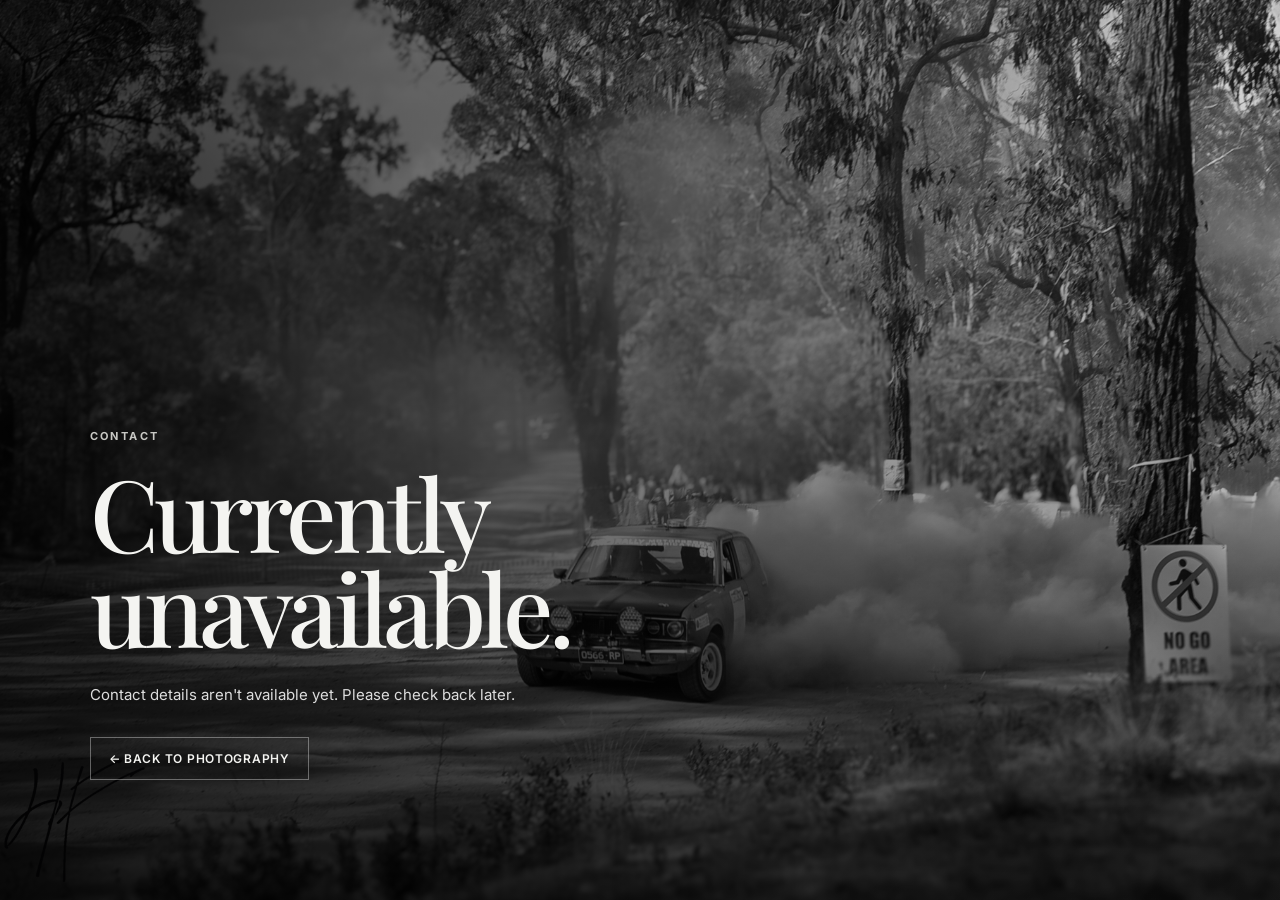
<file: unavailable.html>
<!DOCTYPE html>
<html lang="en">
<head>
  <meta charset="UTF-8">
  <meta name="viewport" content="width=device-width, initial-scale=1.0">

  <title>Contact Unavailable — Hugh Fletcher Photography</title>

  <link rel="preconnect" href="https://fonts.googleapis.com">
  <link rel="preconnect" href="https://fonts.gstatic.com" crossorigin>
  <link href="https://fonts.googleapis.com/css2?family=Inter:wght@400;500;600;700&family=Playfair+Display:wght@500;600&display=swap" rel="stylesheet">

  <style>
    * {
      box-sizing: border-box;
    }

    html,
    body {
      margin: 0;
      width: 100%;
      height: 100%;
      overflow: hidden;
      background: #0b0b0c;
      color: #f4f4f1;
      font-family: Inter, system-ui, sans-serif;
    }

    .hero {
      position: relative;
      width: 100%;
      height: 100vh;
      overflow: hidden;
    }

    .hero img {
      width: 100%;
      height: 100%;
      object-fit: cover;
      object-position: center;
      display: block;
    }

    .overlay {
      position: absolute;
      inset: 0;
      background:
        linear-gradient(
          90deg,
          rgba(0, 0, 0, 0.78) 0%,
          rgba(0, 0, 0, 0.45) 50%,
          rgba(0, 0, 0, 0.15) 100%
        ),
        linear-gradient(
          0deg,
          rgba(0, 0, 0, 0.55),
          transparent 60%
        );
    }

    .content {
      position: absolute;
      left: clamp(24px, 7vw, 110px);
      bottom: clamp(50px, 10vw, 120px);
      max-width: 650px;
    }

    .eyebrow {
      text-transform: uppercase;
      letter-spacing: 0.22em;
      font-size: 11px;
      font-weight: 700;
      color: #c8c8c4;
      margin: 0 0 18px;
    }

    h1 {
      font-family: "Playfair Display", Georgia, serif;
      font-size: clamp(52px, 8vw, 100px);
      font-weight: 500;
      line-height: 0.95;
      letter-spacing: -0.05em;
      margin: 0 0 28px;
    }

    p {
      max-width: 520px;
      color: #ddd;
      font-size: 15px;
      line-height: 1.7;
      margin: 0 0 30px;
    }

    a {
      display: inline-flex;
      align-items: center;
      gap: 18px;

      padding: 13px 18px;

      border: 1px solid rgba(255, 255, 255, 0.35);

      color: #f4f4f1;
      text-decoration: none;

      font-size: 12px;
      font-weight: 600;
      letter-spacing: 0.06em;
      text-transform: uppercase;

      transition: 0.25s;
    }

    a:hover {
      background: #fff;
      color: #111;
      border-color: #fff;
    }

    @media (max-width: 600px) {
      .content {
        left: 22px;
        right: 22px;
        bottom: 45px;
      }

      h1 {
        font-size: clamp(48px, 14vw, 72px);
      }

      p {
        font-size: 14px;
      }
    }
  </style>
</head>

<body>

  <main class="hero">

    <img
      src="images/01.jpg"
      alt="Photography by Hugh Fletcher"
    >

    <div class="overlay"></div>

    <div class="content">

      <p class="eyebrow">
        Contact
      </p>

      <h1>
        Currently unavailable.
      </h1>

      <p>
        Contact details aren't available yet. Please check back later.
      </p>

      <a href="index.html">
        ← Back to photography
      </a>

    </div>

  </main>

</body>
</html>
</file>
